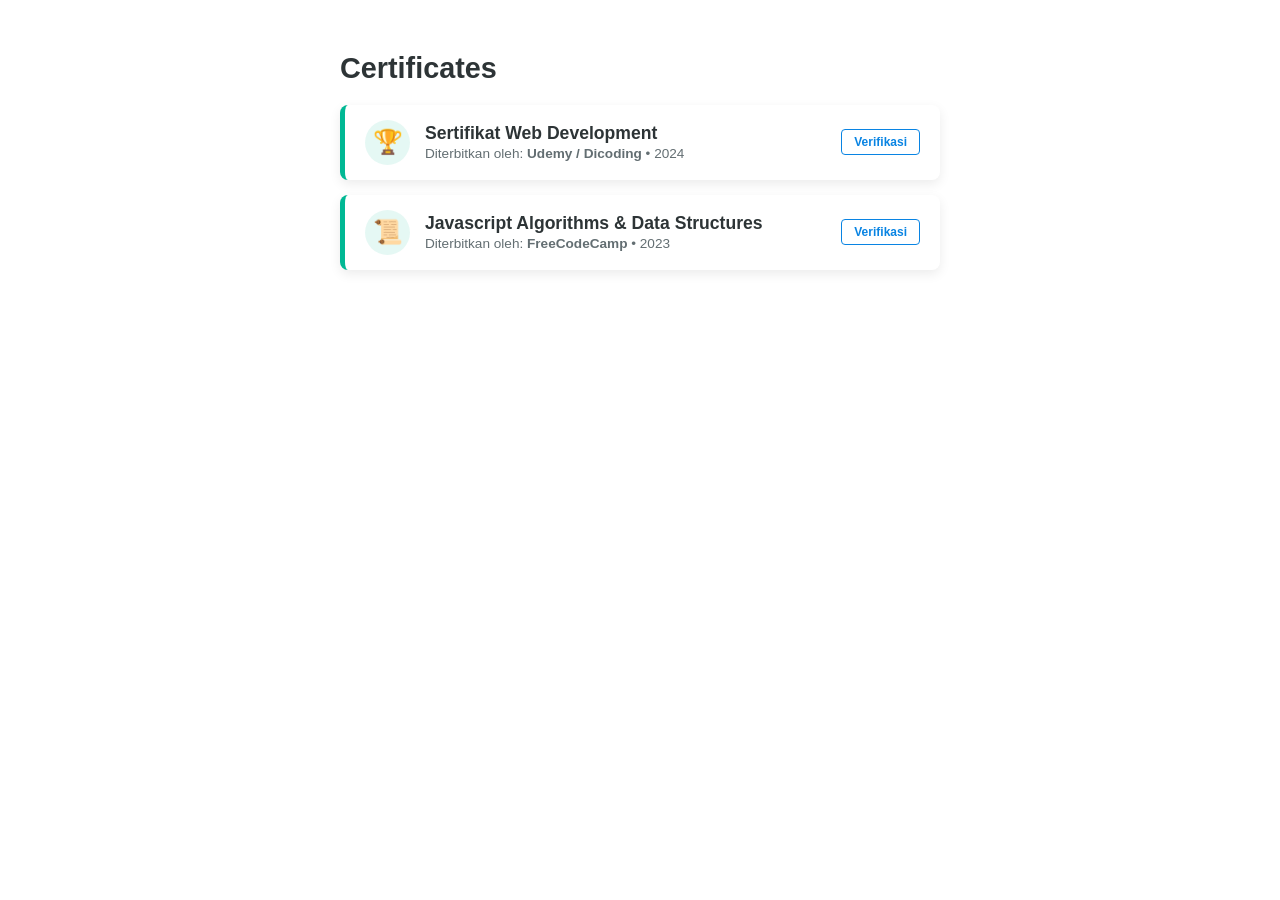
<file: certificate.html>
<!DOCTYPE html>
<html lang="id">
<head>
    <meta charset="UTF-8">
    <meta name="viewport" content="width=device-width, initial-scale=1.0">
    <style>
        :root {
            --accent-color: #00b894; /* Hijau Emerald untuk kesan 'Verified' */
            --bg-light: #f8f9fa;
        }

        .cert-section {
            font-family: 'Segoe UI', Arial, sans-serif;
            max-width: 600px;
            margin: auto;
            padding: 20px;
        }

        h2 {
            color: #2d3436;
            font-size: 1.8rem;
            margin-bottom: 20px;
            display: flex;
            align-items: center;
            gap: 10px;
        }

        .cert-card {
            background: #fff;
            border-left: 5px solid var(--accent-color); /* Garis aksen di samping */
            border-radius: 8px;
            padding: 15px 20px;
            display: flex;
            align-items: center;
            justify-content: space-between;
            box-shadow: 0 4px 12px rgba(0,0,0,0.08);
            transition: all 0.3s ease;
            margin-bottom: 15px;
        }

        .cert-card:hover {
            transform: scale(1.02);
            box-shadow: 0 6px 18px rgba(0,0,0,0.12);
        }

        .cert-info {
            display: flex;
            align-items: center;
            gap: 15px;
        }

        .cert-icon {
            font-size: 1.5rem;
            color: var(--accent-color);
            background: rgba(0, 184, 148, 0.1);
            width: 45px;
            height: 45px;
            display: flex;
            align-items: center;
            justify-content: center;
            border-radius: 50%;
        }

        .cert-text h3 {
            margin: 0;
            font-size: 1.1rem;
            color: #2d3436;
        }

        .cert-text p {
            margin: 2px 0 0;
            font-size: 0.85rem;
            color: #636e72;
        }

        .btn-verify {
            text-decoration: none;
            font-size: 0.75rem;
            color: #0984e3;
            font-weight: bold;
            border: 1px solid #0984e3;
            padding: 5px 12px;
            border-radius: 4px;
            transition: 0.2s;
        }

        .btn-verify:hover {
            background: #0984e3;
            color: #fff;
        }
    </style>
</head>
<body>

<div class="cert-section">
    <h2>Certificates</h2>

    <div class="cert-card">
        <div class="cert-info">
            <div class="cert-icon">🏆</div>
            <div class="cert-text">
                <h3>Sertifikat Web Development</h3>
                <p>Diterbitkan oleh: <strong>Udemy / Dicoding</strong> • 2024</p>
            </div>
        </div>
        <a href="#" class="btn-verify">Verifikasi</a>
    </div>

    <div class="cert-card">
        <div class="cert-info">
            <div class="cert-icon">📜</div>
            <div class="cert-text">
                <h3>Javascript Algorithms & Data Structures</h3>
                <p>Diterbitkan oleh: <strong>FreeCodeCamp</strong> • 2023</p>
            </div>
        </div>
        <a href="#" class="btn-verify">Verifikasi</a>
    </div>
</div>

</body>
</html>
</file>
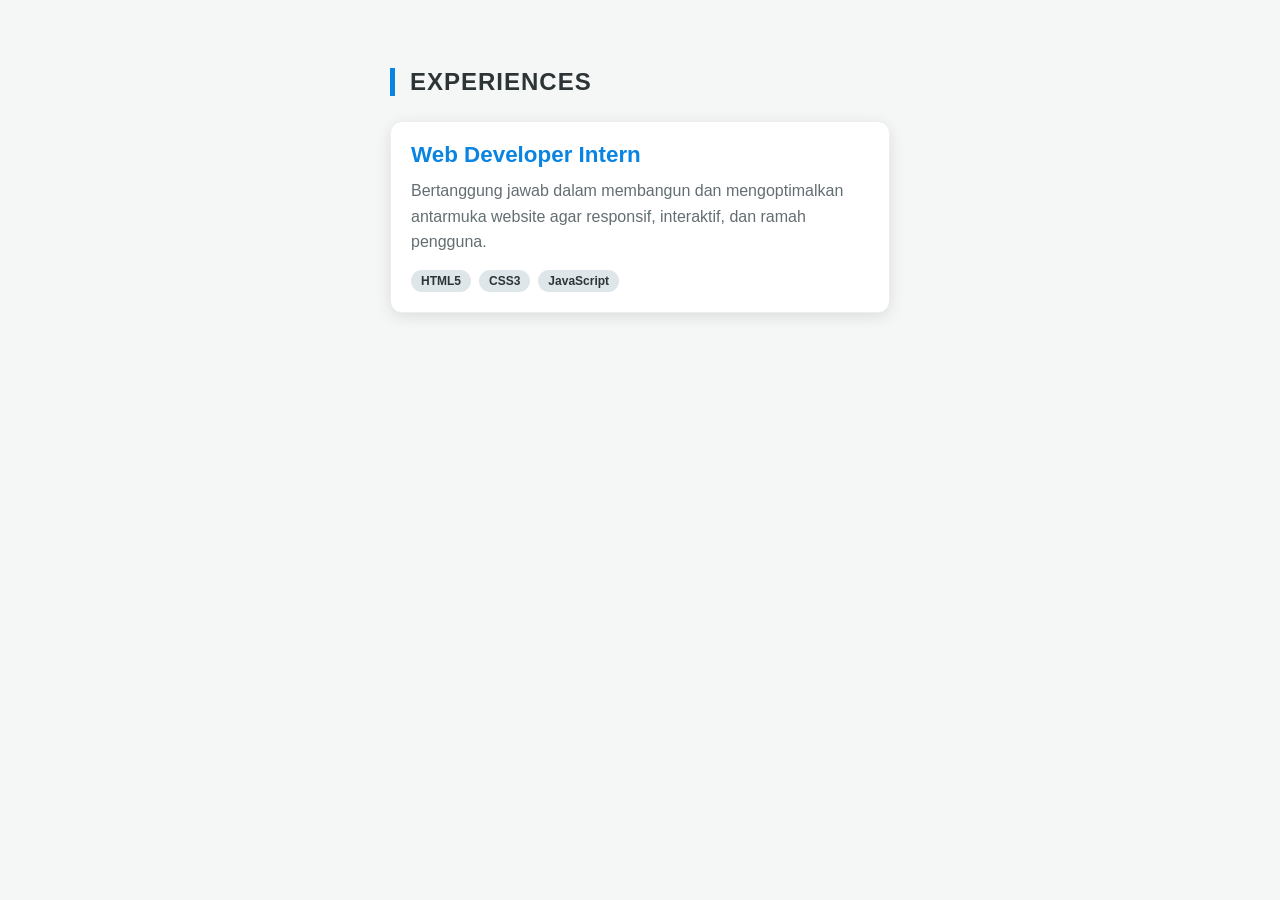
<file: experience.html>
<!DOCTYPE html>
<html lang="id">
<head>
    <meta charset="UTF-8">
    <meta name="viewport" content="width=device-width, initial-scale=1.0">
    <title>Portfolio Experience</title>
    <style>
        body {
            font-family: 'Segoe UI', Tahoma, Geneva, Verdana, sans-serif;
            background-color: #f4f7f6;
            display: flex;
            justify-content: center;
            padding: 40px;
        }

        .experience-container {
            max-width: 500px;
            width: 100%;
        }

        h2 {
            color: #2d3436;
            border-left: 5px solid #0984e3;
            padding-left: 15px;
            margin-bottom: 25px;
            text-transform: uppercase;
            letter-spacing: 1px;
        }

        .card {
            background: #ffffff;
            border-radius: 12px;
            padding: 20px;
            box-shadow: 0 4px 15px rgba(0, 0, 0, 0.1);
            transition: transform 0.3s ease, box-shadow 0.3s ease;
            border: 1px solid #eee;
        }

        .card:hover {
            transform: translateY(-5px);
            box-shadow: 0 8px 25px rgba(0, 0, 0, 0.15);
        }

        .card h3 {
            margin: 0 0 10px 0;
            color: #0984e3;
            font-size: 1.4rem;
        }

        .card p {
            margin: 0;
            color: #636e72;
            line-height: 1.6;
        }

        .tech-stack {
            margin-top: 15px;
            display: flex;
            gap: 8px;
        }

        .badge {
            background: #dfe6e9;
            color: #2d3436;
            padding: 4px 10px;
            border-radius: 20px;
            font-size: 0.75rem;
            font-weight: bold;
        }
    </style>
</head>
<body>

<div class="experience-container">
    <h2>Experiences</h2>

    <div class="card">
        <h3>Web Developer Intern</h3>
        <p>Bertanggung jawab dalam membangun dan mengoptimalkan antarmuka website agar responsif, interaktif, dan ramah pengguna.</p>
        
        <div class="tech-stack">
            <span class="badge">HTML5</span>
            <span class="badge">CSS3</span>
            <span class="badge">JavaScript</span>
        </div>
    </div>
</div>

</body>
</html>
</file>
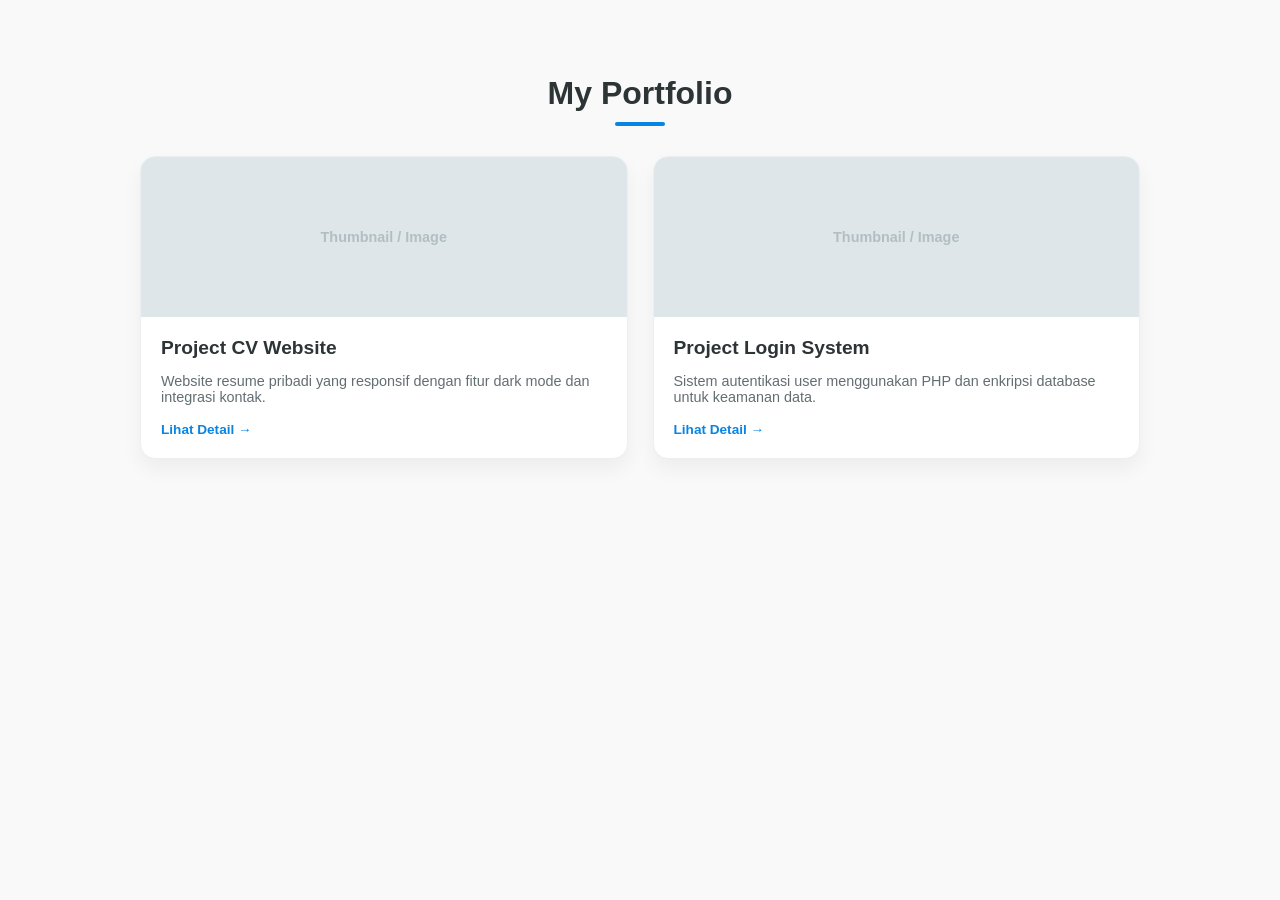
<file: portfolio.html>
<!DOCTYPE html>
<html lang="id">
<head>
    <meta charset="UTF-8">
    <meta name="viewport" content="width=device-width, initial-scale=1.0">
    <style>
        :root {
            --primary-color: #0984e3;
            --text-color: #2d3436;
            --bg-color: #f9f9f9;
        }

        body {
            font-family: 'Inter', sans-serif;
            background-color: var(--bg-color);
            padding: 40px;
        }

        h2 {
            text-align: center;
            color: var(--text-color);
            font-size: 2rem;
            margin-bottom: 30px;
            position: relative;
        }

        /* Garis bawah dekoratif untuk judul */
        h2::after {
            content: '';
            display: block;
            width: 50px;
            height: 4px;
            background: var(--primary-color);
            margin: 10px auto;
            border-radius: 2px;
        }

        .grid {
            display: grid;
            /* Ukuran kartu lebih proporsional */
            grid-template-columns: repeat(auto-fit, minmax(280px, 1fr));
            gap: 25px;
            max-width: 1000px;
            margin: 0 auto;
        }

        .card {
            background: #ffffff;
            border-radius: 15px;
            overflow: hidden; /* Agar gambar tidak keluar dari border radius */
            box-shadow: 0 10px 20px rgba(0,0,0,0.05);
            transition: all 0.3s ease;
            border: 1px solid #eee;
            display: flex;
            flex-direction: column;
        }

        /* Efek saat kursor menempel */
        .card:hover {
            transform: translateY(-10px);
            box-shadow: 0 15px 30px rgba(0,0,0,0.1);
            border-color: var(--primary-color);
        }

        /* Area gambar/thumbnail */
        .card-image {
            height: 160px;
            background: #dfe6e9;
            display: flex;
            align-items: center;
            justify-content: center;
            font-weight: bold;
            color: #b2bec3;
            font-size: 0.9rem;
        }

        .card-content {
            padding: 20px;
            text-align: left;
        }

        .card-title {
            font-weight: bold;
            font-size: 1.2rem;
            color: var(--text-color);
            margin-bottom: 8px;
            display: block;
        }

        .card-description {
            font-size: 0.9rem;
            color: #636e72;
            margin-bottom: 15px;
        }

        .btn-view {
            text-decoration: none;
            color: var(--primary-color);
            font-size: 0.85rem;
            font-weight: 600;
            display: inline-flex;
            align-items: center;
        }

        .btn-view:hover {
            text-decoration: underline;
        }
    </style>
</head>
<body>

    <h2>My Portfolio</h2>

    <div class="grid">
        <div class="card">
            <div class="card-image">Thumbnail / Image</div>
            <div class="card-content">
                <span class="card-title">Project CV Website</span>
                <p class="card-description">Website resume pribadi yang responsif dengan fitur dark mode dan integrasi kontak.</p>
                <a href="#" class="btn-view">Lihat Detail →</a>
            </div>
        </div>

        <div class="card">
            <div class="card-image">Thumbnail / Image</div>
            <div class="card-content">
                <span class="card-title">Project Login System</span>
                <p class="card-description">Sistem autentikasi user menggunakan PHP dan enkripsi database untuk keamanan data.</p>
                <a href="#" class="btn-view">Lihat Detail →</a>
            </div>
        </div>
    </div>

</body>
</html>
</file>
